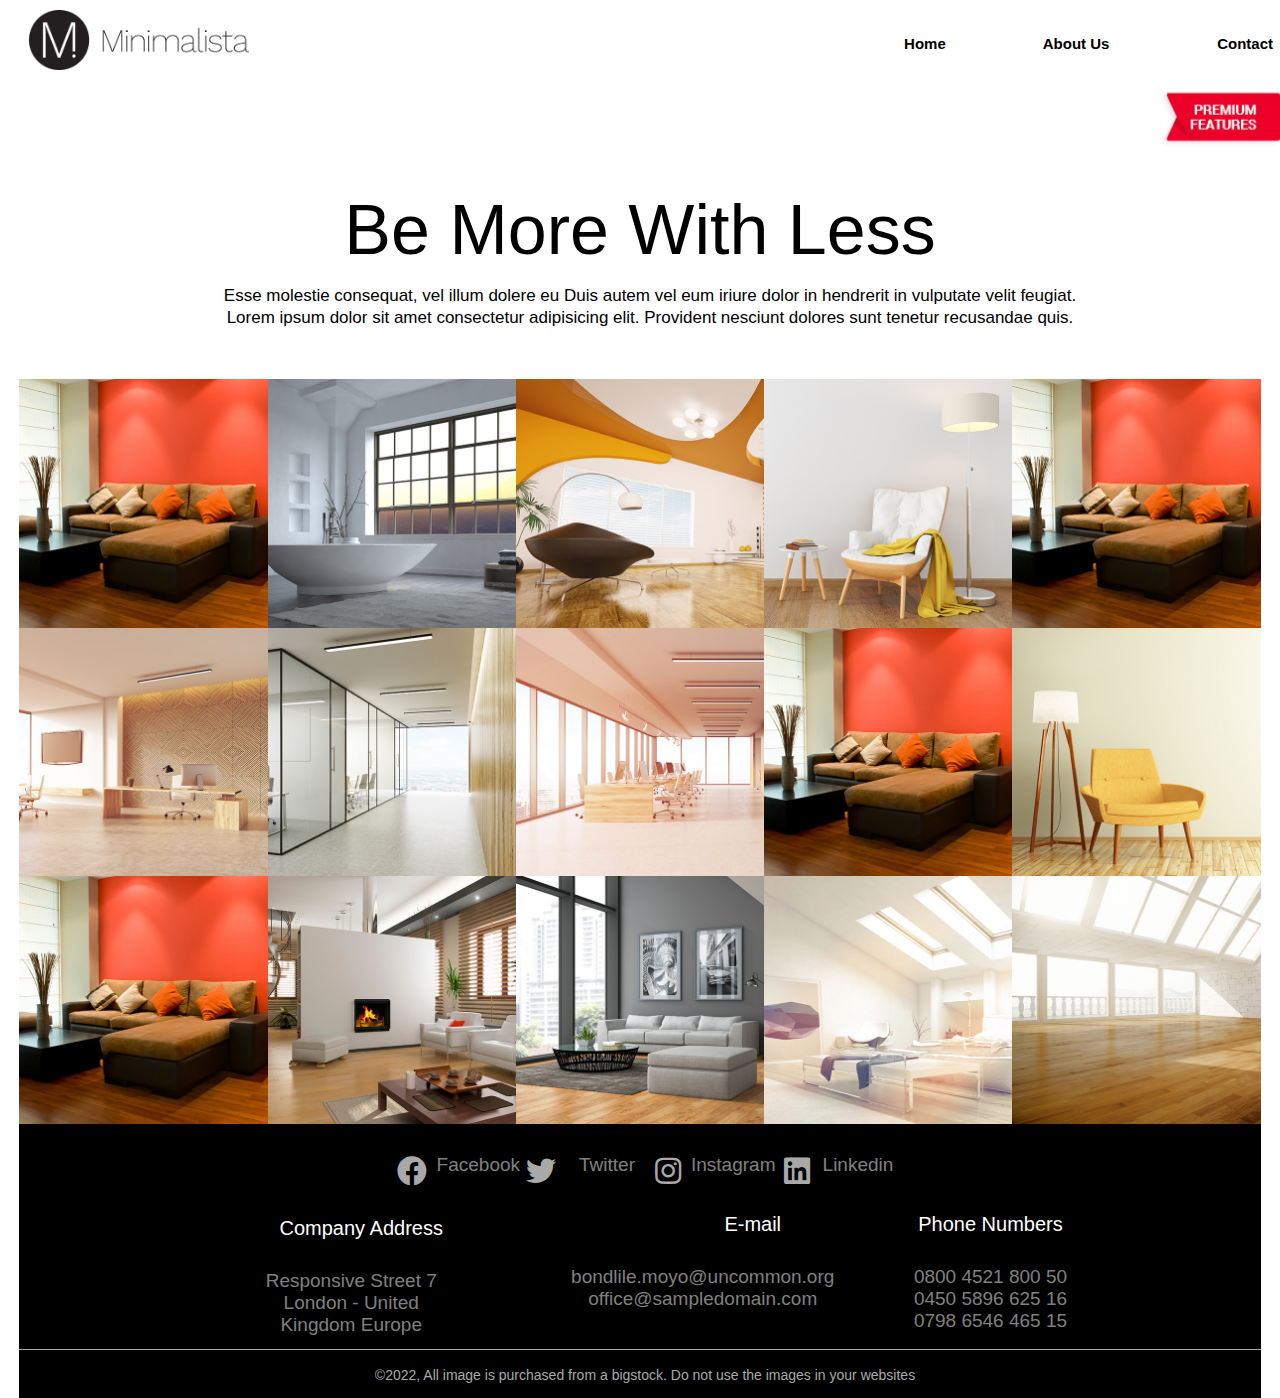
<file: index.html>
<!DOCTYPE html>
<html lang="en">
<head>
    <meta charset="UTF-8">
    <meta http-equiv="X-UA-Compatible" content="IE=edge">
    <meta name="viewport" content="width=device-width, initial-scale=1.0">
    <title>Home Page</title>
    <link rel="stylesheet" href="css/fonts.css">
    <link rel="stylesheet" href="fontawesome-free-5.15.4-web/css/all.min.css">
    <link rel="stylesheet" href="css/style.css">
</head>
<body>
    <!-- header -->
     <header>   
        <a href="index.html"> <img  src="./img/logo-dark.png" alt=""></a>
        <input class="menu-btn" type="checkbox" id="menu-btn"/>
        <label class="menu-icon" for="menu-btn"><span class="nav-icon"></span> </label>

        <ul class="menu">
            <li> <a href="index.html">Home</a> </li>
            <li>  <a href="about.html">About Us</a> </li>   
            <li> <a href="contact.html"> Contact</a> </li>


        </ul>

        
     </header>
    <!-- end of header -->

    <!-- hero -->
    <section class="hero">
        <img  class="premium" src="./img/premium-features.png" alt="">
         <div class="hero-inner">
            <h1>Be More With Less</h1>
            <p>     Esse molestie consequat, vel illum dolere eu Duis autem vel eum iriure dolor in hendrerit in vulputate velit feugiat. <br> Lorem ipsum dolor sit amet consectetur adipisicing elit. Provident nesciunt dolores sunt tenetur recusandae quis.</p>
        </div>
    </section>
    <!-- end of hero -->

    <!-- section -->
<section class="hover">

    <section class="gallery">
        
        <img src="./img/portfolio/thumb-01.jpg" alt="">  
                <div class="onHover">           
                    <div class="text">
                        <h1>Dolor</h1>
                        <p>Dolor sit amet consectetu Temporibus voluptas rerum dolorem ut numquam odio saepe voluptate? Praesentium, natus a?</p>
                    </div>     
                </div>
            </section> 
            
            <section class="gallery">

            <img src="./img/portfolio/thumb-02.jpg" alt="">   
                 <div class="onHover">                   
                    <div class="text">
                        <h1>SIT</h1>
                        <p>Sit ipsum dolor si Temporibus voluptas rerum dolorem ut numquam odio saepe voluptate? Praesentium, natus a?</p>
                    </div>                     
                </div>
            </section> 

            <section class="gallery">

                <img src="./img/portfolio/thumb-03.jpg" alt="">
                <div class="onHover">            
                    <div class="text">
                        <h1>ELIT</h1>
                        <p>Elit ipsum dolor sit amet consectetur, adipisicing elit. Temporibus voluptas rerum dolorem ut numquam odio saepe voluptate? Praesentium, natus a?</p>
                    </div>                     
                </div>
            </section>


            <section class="gallery">
                <img src="./img/portfolio/thumb-04.jpg" alt="">
                <div class="onHover">               
                    <div class="text">
                        <h1>NUMQUAM</h1>
                        <p>Numquam odio saepe voluptate? Dolor ipsum doipisicing elit. Temporibus voluptas rerum dolorem ut  Praesentium, natus a?</p>
                    </div>                     
                </div>
            </section>

            <section class="gallery">
        
                <img src="./img/portfolio/thumb-01.jpg" alt="">  
                        <div class="onHover">           
                            <div class="text">
                                <h1>Dolor</h1>
                                <p>Dolor sit amet consectetu Temporibus voluptas rerum dolorem ut numquam odio saepe voluptate? Praesentium, natus a?</p>
                            </div>     
                        </div>
                    </section> 


         <section class="gallery">
            <img src="./img/portfolio/thumb-05.jpg" alt="">
            <div class="onHover">               
                <div class="text">
                    <h1>LOREM</h1>
                    <p>Lorem  Lorem ipsum dolor sit ametptate? Praesentium, natus a?</p>
                </div>                     
            </div>
         </section>

         <section class="gallery">
            <img src="./img/portfolio/thumb-06.jpg" alt="">
            <div class="onHover">               
                <div class="text">
                    <h1>AMET</h1>
                    <p>Amet ipsum isicing elit. Lorem ipsum dolor sit amet consectemquam odio saepe voluptate? Praesentium, natus a?</p>
                </div>                     
            </div>
         </section>

         <section class="gallery">
            <img src="./img/portfolio/thumb-07.jpg" alt="">
            <div class="onHover">               
                <div class="text">
                    <h1>ADIPISICING</h1>
                    <p>adipisicing elit. Lorem m ut numquam odio saepe voluptate? Praesentium, natus a?</p>
                </div>                     
            </div>
         </section>

         <section class="gallery">
        
            <img src="./img/portfolio/thumb-01.jpg" alt="">  
                    <div class="onHover">           
                        <div class="text">
                            <h1>Dolor</h1>
                            <p>Dolor sit amet consectetu Temporibus voluptas rerum dolorem ut numquam odio saepe voluptate? Praesentium, natus a?</p>
                        </div>     
                    </div>
                </section> 

         <section class="gallery">
            <img src="./img/portfolio/thumb-08.jpg" alt="">
            <div class="onHover">               
                <div class="text">
                    <h1>RERUM</h1>
                    <p>rerum dolorem ut numquam odio saepe voluptate? Praesentium, natus a?</p>
                </div>                     
            </div>
         </section>

         <section class="gallery">
        
            <img src="./img/portfolio/thumb-01.jpg" alt="">  
                    <div class="onHover">           
                        <div class="text">
                            <h1>Dolor</h1>
                            <p>Dolor sit amet consectetu Temporibus voluptas rerum dolorem ut numquam odio saepe voluptate? Praesentium, natus a?</p>
                        </div>     
                    </div>
                </section> 

         <section class="gallery">
            <img src="./img/portfolio/thumb-09.jpg" alt="">
            <div class="onHover">               
                <div class="text">
                    <h1>TUR</h1>
                    <p> tur, adipisicing elit. Temporibus voluptas rerum dolorem ut numquam odio saepe voluptate? Praesentium, natus a?</p>
                </div>                     
            </div>
         </section>

         <section class="gallery">
            <img src="./img/portfolio/thumb-10.jpg" alt="">
            <div class="onHover">               
                <div class="text">
                    <h1>ODIO</h1>
                    <p>Asape sit amet consecteturTemporibus voluptas rerum dolorem ut numquam odio saepe voluptate? Praesentium, natus a?</p>
                </div>                     
            </div>
         </section>

         <section class="gallery">
            <img src="./img/portfolio/thumb-11.jpg" alt="">
            <div class="onHover">               
                <div class="text">
                    <h1>PRAESEN</h1>
                    <p>etur, adipisicing elit. Lorem ipsum dolor Praesentium, natus a?</p>
                </div>                     
            </div>
         </section>

         <section class="gallery">
            <img src="./img/portfolio/thumb-12.jpg" alt="">
            <div class="onHover">               
                <div class="text">
                    <h1>Consec</h1>
                    <p>Consectetur, adipisicing elit. Lorem ipsum dolor sit amet consectetur, adipisicing elit.  Praesentium, natus a?</p>
                </div>                     
            </div>
         </section>

        </section>        
        
    
    <!-- end of section -->

    <!-- footer -->
    <footer>
        <div class="footer-top">
            <ul>
                <li><a href="https://www.google.com/search?q=facebook&rlz=1C1CHBF_enZW975ZW975&oq=FACE&aqs=chrome.0.69i59j46i131i199i433i465i512j69i57j0i131i433i512j0i433i512j69i60l3.2083j0j7&sourceid=chrome&ie=UTF-8"><i class="fab fa-facebook"></i></a><p>Facebook</p></li>
                <li><a href="https://www.google.com/search?q=twitter&rlz=1C1CHBF_enZW975ZW975&oq=TWITTER&aqs=chrome.0.0i131i355i433i512j46i131i199i433i465i512j0i131i433i512l2j0i512j0i3j0i512j0i433i512j0i512.3148j0j7&sourceid=chrome&ie=UTF-8"><i class="fab fa-twitter"></i></a><p class="tw">Twitter</p></li>
                <li><a href="https://www.google.com/search?q=instagram&rlz=1C1CHBF_enZW975ZW975&oq=insta&aqs=chrome.1.69i57j0i271l3j69i60l3.3379j0j7&sourceid=chrome&ie=UTF-8"><i class="fab fa-instagram"></i></a><p>Instagram</p></li>
                <li><a href="https://www.linkedin.com/search/results/all/?keywords=uncommon.org&origin=RICH_QUERY_SUGGESTION&position=0&searchId=72ef206a-db89-441e-9831-2c32c2d66144"><i class="fab fa-linkedin"></i></a><p>Linkedin</p></li>
               
            </ul>
            <div class="flex">
            <div class="footer-item0">
                    <h3> Company Address</h3>
                         <p>Responsive Street 7 <br>
                             London - United <br>
                             Kingdom Europe </p>
                            
            </div>
           
            <div class="footer-item2"> 
                <h4>E-mail</h4>
                <p><a href="mailto:bondlile.moyo@uncommon.org"> bondlile.moyo@uncommon.org </a> <br>
                    <a href="mailto:office@sampledomain.com ">office@sampledomain.com </a></p></div>
                    <div class="footer-item1">
                        <h5>Phone Numbers</h5>
                               <p>0800 4521 800 50</br>
                               0450 5896 625 16</br>
                               0798 6546 465 15</p>
                   </div>
        </div>
        </div>
    
        <hr>
        <div class="footer-bottom">
                <p>&copy;2022,

                 All image is purchased from a bigstock. <br>   Do not use the images in your websites</p>           
        </div>
    </footer>
    <!-- end of footer -->
    
</body>
</html>
</file>
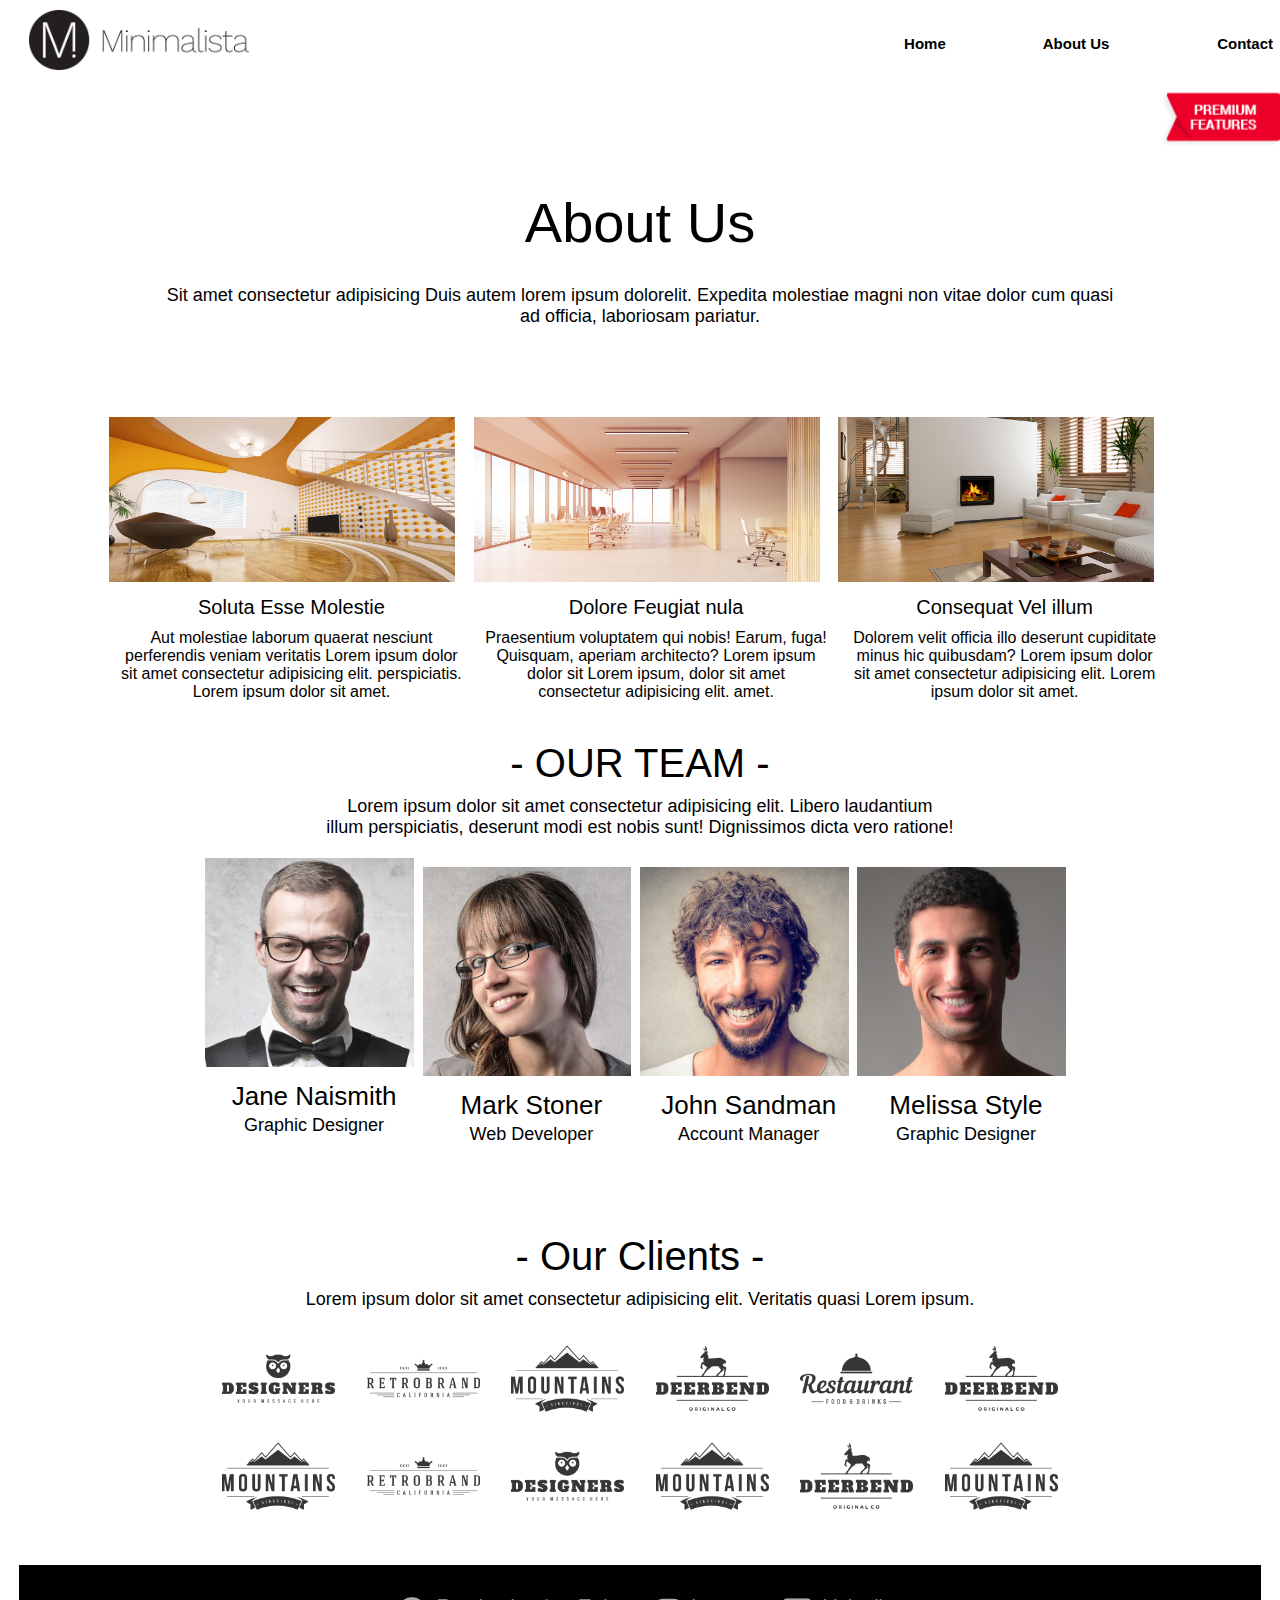
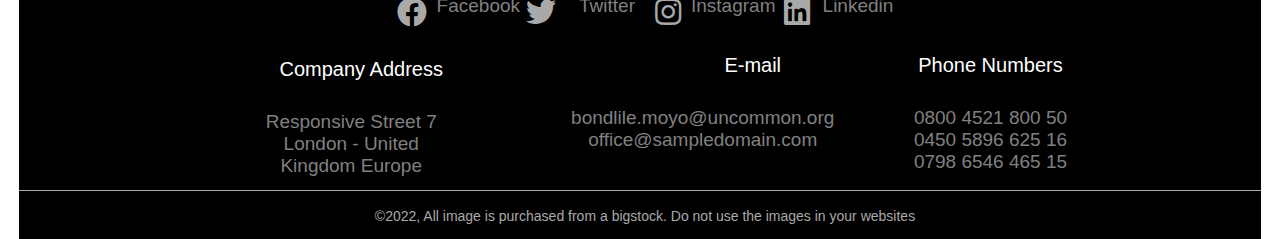
<file: about.html>
<!DOCTYPE html>
<html lang="en">
<head>
    <meta charset="UTF-8">
    <meta http-equiv="X-UA-Compatible" content="IE=edge">
    <meta name="viewport" content="width=device-width, initial-scale=1.0">
    <title>About Us</title>
    <link rel="stylesheet" href="css/fonts.css">
    <link rel="stylesheet" href="fontawesome-free-5.15.4-web/css/all.min.css">
    <link rel="stylesheet" href="css/style.css">
</head>
<body>
  <!-- header -->
  <header>   
    <a href="index.html"> <img  src="./img/logo-dark.png" alt=""></a>
    <input class="menu-btn" type="checkbox" id="menu-btn"/>
    <label class="menu-icon" for="menu-btn"><span class="nav-icon"></span> </label>

    <ul class="menu">
        <li> <a href="index.html">Home</a> </li>
        <li>  <a href="about.html">About Us</a> </li>   
        <li> <a href="contact.html"> Contact</a> </li>


    </ul>

    
 </header>
   <!-- end of header -->

  <!-- hero -->
  <section class="banner">
    <img class="premium" src="./img/premium-features.png" alt="">
      <div class="banner-inner">
        <h1>About Us</h1>
        <p> Sit amet consectetur adipisicing  Duis autem lorem ipsum dolorelit. Expedita molestiae magni non vitae dolor cum quasi ad officia, laboriosam pariatur.</p>
      </div>

  </section>
  <!-- end of hero

  <-- gallery section -->
   <section class="gallarie">
     <div class="gallarie-inner">
      <div class="one">
        <img src="./img/img-03.jpg" alt="">
           <h5>Soluta Esse Molestie</h5>
           <p>Aut molestiae laborum quaerat nesciunt perferendis veniam veritatis Lorem ipsum dolor sit amet consectetur adipisicing elit.  perspiciatis. Lorem ipsum dolor sit amet.</p>
     </div>

      <div class="two">
        <img src="./img/img-04.jpg" alt="">
          <h5>Dolore Feugiat nula</h5>
          <p>Praesentium voluptatem qui nobis! Earum, fuga! Quisquam, aperiam architecto? Lorem ipsum dolor sit Lorem ipsum, dolor sit amet consectetur adipisicing elit.  amet.</p>
      </div>
 
      <div class="three">
         <img src="./img/img-05.jpg" alt="">
          <h5>Consequat Vel illum</h5>
          <p> Dolorem velit officia illo deserunt cupiditate minus hic quibusdam? Lorem ipsum dolor sit amet consectetur adipisicing elit. Lorem ipsum dolor sit amet.</p>
      </div> 

     </div>

  </section> 
  <!-- end of gallery section -->

    <!-- our team section -->
    <section class="our-team">
      <h2>- OUR TEAM -</h2>
      <p>Lorem ipsum dolor sit amet consectetur adipisicing elit. Libero laudantium <br> illum perspiciatis, deserunt modi est nobis sunt! Dignissimos dicta vero ratione!</p>
      <div class="our-team-inner">
            <div class="teamflex">
              <img src="./img/team-01.jpg" alt="">
              <h6>Jane Naismith</h6>
              <p>Graphic Designer</p>
              <i class="fa google-plus-g"></i>

            </div>
            <div class="teamflex">
              <img src="./img/team-02.jpg" alt="">
              <h6>Mark Stoner</h6>
              <p>Web Developer</p>
            </div>
            <div class="teamflex">
              <img src="./img/team-03.jpg" alt="">
              <h6>John Sandman</h6>
              <p>Account Manager</p>
            </div>
            <div class="teamflex">
              <img src="./img/team-04.jpg" alt="">
              <h6>Melissa Style</h6>
              <p>Graphic Designer</p>
            </div>
      </div>
      
    </section>    
    <!-- end of our team section -->

    <!-- our clients  -->
  <section class="our-clients">
    <div class="intro">
      <h1>- Our Clients -</h1>
      <p>Lorem ipsum dolor sit amet consectetur adipisicing elit. Veritatis quasi Lorem ipsum. </p>
    </div>
    <div class="brand">
        <img src="./img/logo-1.png" alt="">
        <img src="./img/logo-2.png" alt="">
        <img src="./img/logo-3.png" alt="">
        <img src="./img/logo-4.png" alt="">
        <img src="./img/logo-5.png" alt="">
        <img src="./img/logo-4.png" alt="">
        <img src="./img/logo-3.png" alt="">
        <img src="./img/logo-2.png" alt="">
        <img src="./img/logo-1.png" alt="">
        <img src="./img/logo-3.png" alt="">
        <img src="./img/logo-4.png" alt="">
        <img src="./img/logo-3.png" alt="">
    </div>
  </section> 
  <!-- end of our clients -->

  <!-- footer -->
  <footer>
    <div class="footer-top">
      <ul>
        <li><a href="https://www.google.com/search?q=facebook&rlz=1C1CHBF_enZW975ZW975&oq=FACE&aqs=chrome.0.69i59j46i131i199i433i465i512j69i57j0i131i433i512j0i433i512j69i60l3.2083j0j7&sourceid=chrome&ie=UTF-8"><i class="fab fa-facebook"></i></a><p>Facebook</p></li>
        <li><a href="https://www.google.com/search?q=twitter&rlz=1C1CHBF_enZW975ZW975&oq=TWITTER&aqs=chrome.0.0i131i355i433i512j46i131i199i433i465i512j0i131i433i512l2j0i512j0i3j0i512j0i433i512j0i512.3148j0j7&sourceid=chrome&ie=UTF-8"><i class="fab fa-twitter"></i></a><p>Twitter</p></li>
        <li><a href="https://www.google.com/search?q=instagram&rlz=1C1CHBF_enZW975ZW975&oq=insta&aqs=chrome.1.69i57j0i271l3j69i60l3.3379j0j7&sourceid=chrome&ie=UTF-8"><i class="fab fa-instagram"></i></a><p>Instagram</p></li>
        <li><a href="https://www.linkedin.com/search/results/all/?keywords=uncommon.org&origin=RICH_QUERY_SUGGESTION&position=0&searchId=72ef206a-db89-441e-9831-2c32c2d66144"><i class="fab fa-linkedin"></i></a><p>Linkedin</p></li>
       
    </ul>
        <div class="flex">

        <div class="footer-item0">
                <h3> Company Address</h3>
                     <p>Responsive Street 7 <br>
                         London - United <br>
                         Kingdom Europe </p>
                        
        </div>
      
        <div class="footer-item2"> 
          <h4>E-mail</h4>
          <p><a href="mailto:bondlile.moyo@uncommon.org"> bondlile.moyo@uncommon.org </a> <br>
              <a href="mailto:office@sampledomain.com ">office@sampledomain.com </a></p></div>

              <div class="footer-item1">
                <h5>Phone Numbers</h5>
                       <p>0800 4521 800 50</br>
                       0450 5896 625 16</br>
                       0798 6546 465 15</p>
           </div>
                    </div>
    </div>
    <hr>
    <div class="footer-bottom">
            <p>&copy;2022,
             All image is purchased from a bigstock. <br> Do not use the images in your websites</p>           
    </div>
</footer>
<!-- end of footer -->
  </body>
</html>
</file>
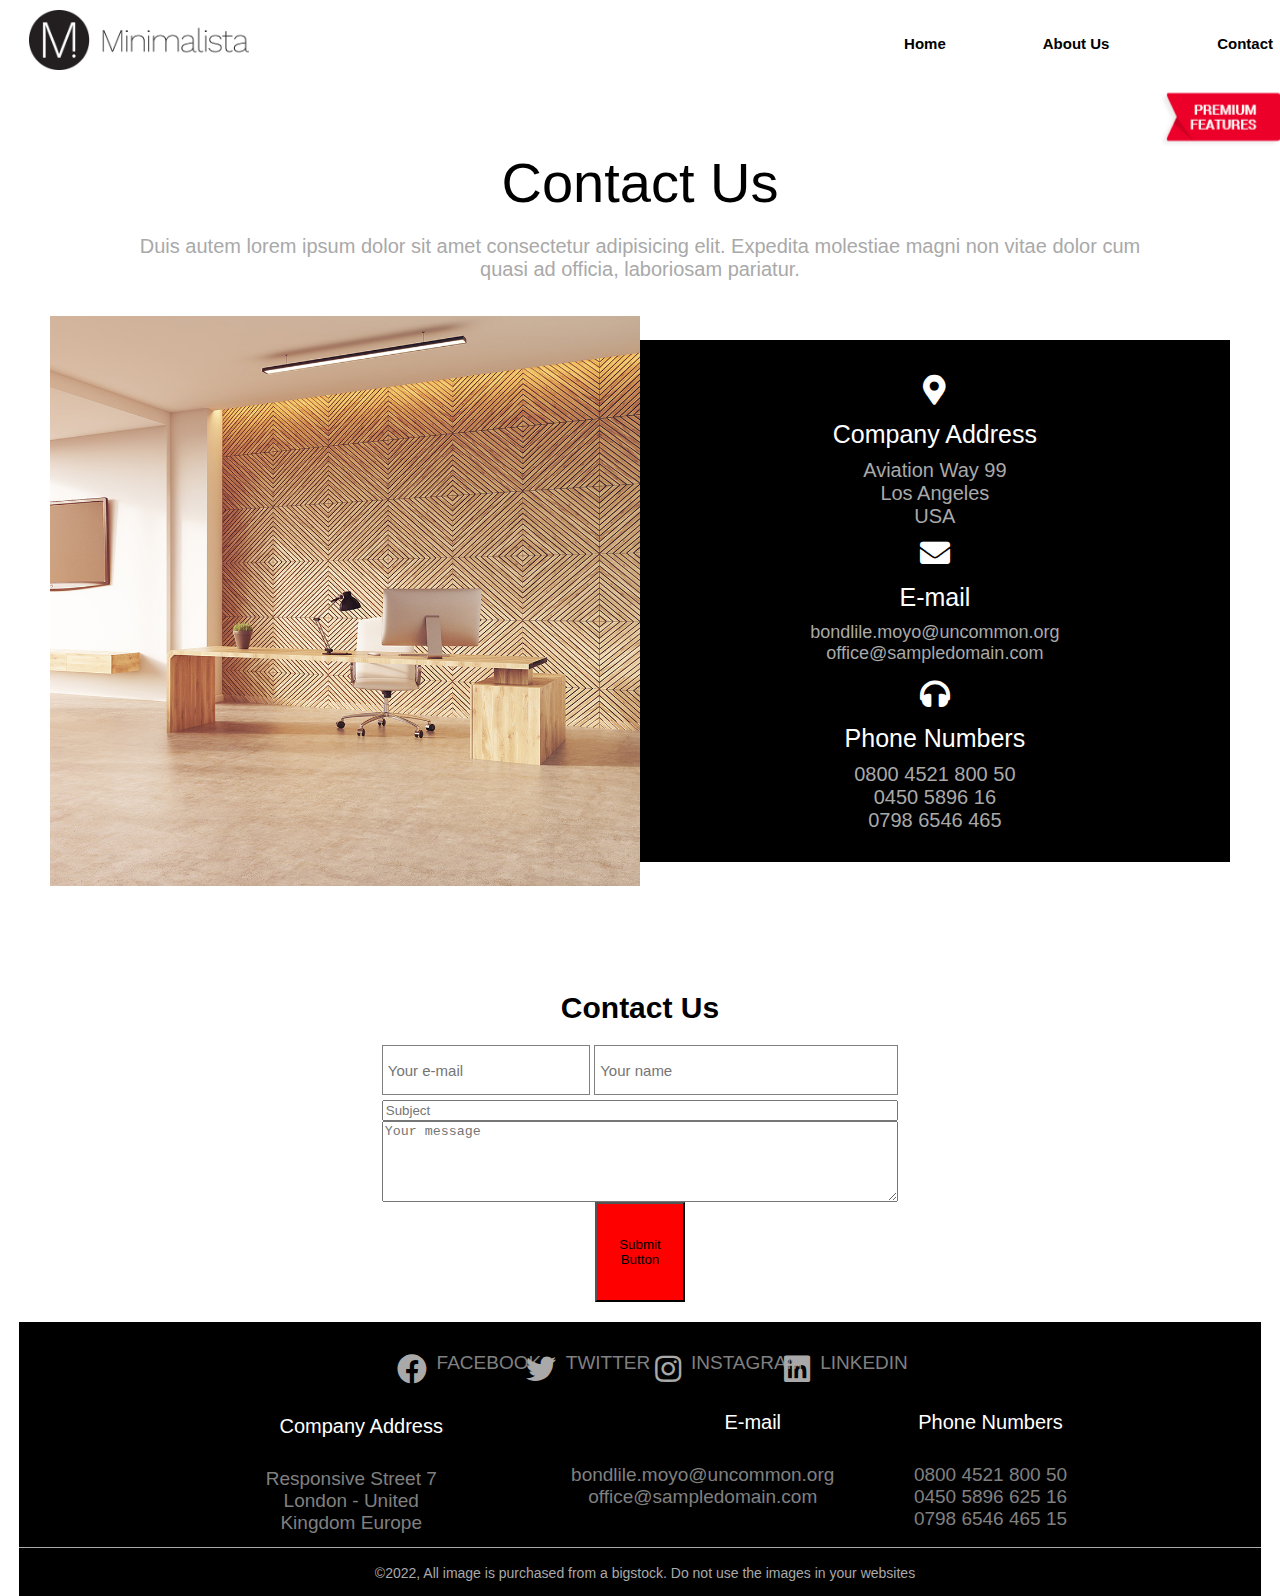
<file: contact.html>
<!DOCTYPE html>
<html lang="en">
<head>
    <meta charset="UTF-8">
    <meta http-equiv="X-UA-Compatible" content="IE=edge">
    <meta name="viewport" content="width=device-width, initial-scale=1.0">
    <title>Contact Page</title>
    <link rel="stylesheet" href="css/fonts.css">
    <link rel="stylesheet" href="./css/all.min.css">
    <link rel="stylesheet" href="css/style.css">
</head>
<body>
     <!-- header -->
     <header>   
        <a href="index.html"> <img  src="./img/logo-dark.png" alt=""></a>
        <input class="menu-btn" type="checkbox" id="menu-btn"/>
        <label class="menu-icon" for="menu-btn"><span class="nav-icon"></span> </label>

        <ul class="menu">
            <li> <a href="index.html">Home</a> </li>
            <li>  <a href="about.html">About Us</a> </li>   
            <li> <a href="contact.html"> Contact</a> </li>


        </ul>

        
     </header>
    <!-- end of header -->

      <!-- hero -->
    <section class="baner">
        <img class="premium" src="./img/premium-features.png" alt="">
        <div class="baner-inner">
            <h1>Contact Us</h1>
            <p>Duis autem lorem ipsum dolor sit amet consectetur adipisicing elit. Expedita molestiae magni non vitae dolor cum quasi ad officia, laboriosam pariatur.</p>
        </div>
            <div class="info">
                <div class="img">
                    <img src="./img/img-contact.jpg" alt="">
                </div>
                
               <div class="contact-details">
              
                    <div class="address">
                       <ul> <li>  <i class="fas fa-map-marker-alt"></i> </li> </ul>
                        <h3>Company Address</h3>  
                        <p>Aviation Way 99 <br> Los Angeles <br> USA</p>
                    </div>

                    <div class="email">
                      <ul><li><i class="fas fa-envelope"></i></li></ul>
                        
                        <h3>E-mail</h3>
                        <p><a href="mailto:bondlile.moyo@uncommon.org">bondlile.moyo@uncommon.org</a><br><a href="mailto:">office@sampledomain.com</a></p>
                    </div>

                    <div class="phone">
                       <ul> <li><i class="fas fa-headphones"></i></li></ul>
                    <h3>Phone Numbers</h3>
                        <p>0800 4521 800 50 <br>0450 5896 16 <br>0798 6546 465</p>
                    </div> 
                
                </div>
           </div>
        
    </section>
    <!-- end of hero -->

    <!-- section -->
    <section class="details">
        <h4>Contact Us</h4>
        

         
            <form>
                <div class="flex1">
                <input class="e-mail" placeholder="Your e-mail">
                <input class="name" placeholder="Your name">       
             
            </div>
           
              
                <input class="subject" placeholder="Subject">
                <textarea    class="text-area" cols="41" rows="5"   placeholder= "Your message"></textarea>
                
             
                <button class="btn">Submit Button</button>    
             
            
        </form>
       
    </section>
    <!-- end of section -->

     <!-- footer -->
     <footer>
        <div class="footer-top">
            <ul>
                <li><a href="https://www.google.com/search?q=facebook&rlz=1C1CHBF_enZW975ZW975&oq=FACE&aqs=chrome.0.69i59j46i131i199i433i465i512j69i57j0i131i433i512j0i433i512j69i60l3.2083j0j7&sourceid=chrome&ie=UTF-8"><i class="fab fa-facebook"></i></a><p>FACEBOOK</p></li>
                <li><a href="https://www.google.com/search?q=twitter&rlz=1C1CHBF_enZW975ZW975&oq=TWITTER&aqs=chrome.0.0i131i355i433i512j46i131i199i433i465i512j0i131i433i512l2j0i512j0i3j0i512j0i433i512j0i512.3148j0j7&sourceid=chrome&ie=UTF-8"><i class="fab fa-twitter"></i></a><p>TWITTER</p></li>
                <li><a href="https://www.google.com/search?q=instagram&rlz=1C1CHBF_enZW975ZW975&oq=insta&aqs=chrome.1.69i57j0i271l3j69i60l3.3379j0j7&sourceid=chrome&ie=UTF-8"><i class="fab fa-instagram"></i></a><p>INSTAGRAM</p></li>
                <li><a href="https://www.google.com/search?q=sign+in+to+linked+in&rlz=1C1CHBF_enZW975ZW975&oq=sign+in+to+linked+in+&aqs=chrome..69i57j0i10l5j0i10i22i30j0i22i30j0i10i22i30.8415j0j7&sourceid=chrome&ie=UTF-8"><i class="fab fa-linkedin"></i></a><p>LINKEDIN</p></li>
               
            </ul>
            <div class="flex">

            <div class="footer-item0">
                    <h3> Company Address</h3>
                         <p>Responsive Street 7 <br>
                             London - United <br>
                             Kingdom Europe </p>
                            
            </div>
            
            <div class="footer-item2"> 
                    <h4>E-mail</h4>
                    <p class="pemail"><a href="mailto:bondlile.moyo@uncommon.org"> bondlile.moyo@uncommon.org </a> <br>
                        <a href="mailto:office@sampledomain.com ">office@sampledomain.com </a></p></div>

                        <div class="footer-item1">
                            <h5>Phone Numbers</h5>
                                   <p>0800 4521 800 50</br>
                                   0450 5896 625 16</br>
                                   0798 6546 465 15</p>
                       </div>
                        </div>

        </div>
        <hr>
        <div class="footer-bottom">
                <p>&copy;2022,  
                 All image is purchased from a bigstock. <br>    Do not use the images in your websites</p>           
        </div>
    </footer>
        <!-- end of footer -->
        
</body>
</html>
</file>
<file: css/fonts.css>
@font-face{
    font-family: "tomato";
    src: url(../tomatoes-font/Tomatoes-O8L8.ttf);
    font-style: normal;
}
</file>
<file: css/style.css>
/* http://meyerweb.com/eric/tools/css/reset/ 
   v2.0 | 20110126
   License: none (public domain)
*/
html, body, div, span, applet, object, iframe,
h1, h2, h3, h4, h5, h6, p, blockquote, pre,
a, abbr, acronym, address, big, cite, code,
del, dfn, em, img, ins, kbd, q, s, samp,
small, strike, strong, sub, sup, tt, var,
b, u, i, center,
dl, dt, dd, ol, ul, li,
fieldset, form, label, legend,
table, caption, tbody, tfoot, thead, tr, th, td,
article, aside, canvas, details, embed,
figure, figcaption, footer, header, hgroup,
menu, nav, output, ruby, section, summary,
time, mark, audio, video {
  margin: 0;
  padding: 0;
  border: 0;
  font-size: 100%;
  font: inherit;
  vertical-align: baseline;
}

/* HTML5 display-role reset for older browsers */
article, aside, details, figcaption, figure,
footer, header, hgroup, menu, nav, section {
  display: block;
}

body {
  line-height: 1,3;
  font-family: -apple-system, BlinkMacSystemFont, 'Segoe UI', Roboto, Oxygen, Ubuntu, Cantarell, 'Open Sans', 'Helvetica Neue', sans-serif;
}

ol, ul {
  list-style: none;
}

blockquote, q {
  quotes: none;
}

blockquote:before, blockquote:after,
q:before, q:after {
  content: '';
  content: none;
}

table {
  border-collapse: collapse;
  border-spacing: 0;
}

header {
  position: fixed;
  width: 100%;
  z-index: 450;
  display: -webkit-box;
  display: -ms-flexbox;
  display: flex;
  background-color: #ffffff;
  -webkit-box-pack: justify;
      -ms-flex-pack: justify;
          justify-content: space-between;
}

header img {
  width: 141px;
  height: auto;
  padding-left: 10px;
  padding-top: 10px;
  -o-object-fit: contain;
     object-fit: contain;
}

header ul {
  width: 100%;
  top: 60px;
  background-color: rgba(255, 166, 0, 0.986);
  list-style: none;
  overflow: hidden;
  position: absolute;
}

header ul a {
  font-weight: 700;
  display: block;
  text-decoration: none;
  color: #000000;
  padding: 20px;
}

header ul a:hover {
  color: #ff0000;
}

header .menu {
  right: 0px;
  clear: both;
  -webkit-transition: max-height 0.2s ease-out;
  transition: max-height 0.2s ease-out;
  max-height: 0;
}

header .menu-icon {
  cursor: pointer;
  float: right;
  padding: 28px 20px;
  position: relative;
}

header .menu-icon .nav-icon {
  background-color: gray;
  color: #ff0000;
  display: block;
  height: 2px;
  width: 18px;
  position: relative;
  -webkit-transition: background 0.2s ease-out;
  transition: background 0.2s ease-out;
}

header .menu-icon .nav-icon::before {
  background-color: darkgray;
  -webkit-transition: all 0.2s ease-out;
  transition: all 0.2s ease-out;
  content: "";
  display: block;
  height: 100%;
  width: 100%;
  position: absolute;
  top: 5px;
}

header .menu-icon .nav-icon::after {
  background-color: darkgray;
  -webkit-transition: all 0.2s ease-out;
  transition: all 0.2s ease-out;
  content: "";
  display: block;
  height: 100%;
  width: 100%;
  position: absolute;
  top: -5px;
}

header .menu-btn {
  display: none;
}

header .menu-btn:checked ~ .menu {
  max-height: 240px;
}

header .menu-btn:checked ~ .menu-icon .nav-icon {
  background: transparent;
}

header .menu-btn:checked ~ .menu-icon .nav-icon::before {
  -webkit-transform: rotate(-45deg);
          transform: rotate(-45deg);
  top: 0;
}

header .menu-btn:checked ~ .menu-icon .nav-icon::after {
  -webkit-transform: rotate(45deg);
          transform: rotate(45deg);
  top: 0;
}

.hero {
  padding-top: 51px;
}

.hero .premium img {
  position: fixed;
  position: absolute;
  top: 56px;
  right: 0px;
  z-index: 30;
}

.hero .hero-inner {
  margin-top: 90px;
  margin-bottom: 30px;
  -webkit-box-pack: center;
      -ms-flex-pack: center;
          justify-content: center;
  -webkit-box-align: center;
      -ms-flex-align: center;
          align-items: center;
  text-align: center;
}

.hero .hero-inner h1 {
  font-size: 30px;
  padding-bottom: 10px;
}

.hero .hero-inner p {
  font-size: 17px;
  padding: 5px 10px 20px 10px;
  line-height: 1.3;
}

.gallery {
  position: relative;
  width: 50%;
  cursor: pointer;
}

.gallery img {
  display: block;
  width: 100%;
  height: auto;
}

.gallery .onHover {
  position: absolute;
  bottom: 0px;
  left: 0px;
  right: 0px;
  background-color: #fca709a8;
  overflow: hidden;
  width: 100%;
  -webkit-transform: scale(0);
          transform: scale(0);
  -webkit-transition: 0.3s ease;
  transition: 0.3s ease;
  height: 100%;
}

.gallery .onHover .text p {
  color: #ffffff;
  font-size: 15px;
  text-align: center;
  width: 100%;
  -webkit-transform: translate(0%, 0%);
          transform: translate(0%, 0%);
  position: relative;
  top: 0%;
  left: 0%;
  height: 100%;
  margin: 5px;
  text-align: center;
  -webkit-box-pack: center;
      -ms-flex-pack: center;
          justify-content: center;
  -webkit-box-align: center;
      -ms-flex-align: center;
          align-items: center;
  padding-bottom: 10px;
  padding-top: 5px;
}

.gallery .onHover h1 {
  color: #ffffff;
  font-size: 23px;
  text-align: center;
  padding: 10px;
  -webkit-transform: translate(0%, 10%);
          transform: translate(0%, 10%);
}

.gallery:hover .onHover {
  -webkit-transform: scale(1);
          transform: scale(1);
}

.hover {
  display: -webkit-box;
  display: -ms-flexbox;
  display: flex;
  -ms-flex-wrap: wrap;
      flex-wrap: wrap;
}

.banner {
  width: 100%;
  padding-top: 150px;
  display: -webkit-box;
  display: -ms-flexbox;
  display: flex;
  -webkit-box-orient: vertical;
  -webkit-box-direction: normal;
      -ms-flex-direction: column;
          flex-direction: column;
  margin: 0 auto;
  -webkit-box-pack: center;
      -ms-flex-pack: center;
          justify-content: center;
  text-align: center;
  padding-bottom: 40px;
}

.banner .banner-inner {
  padding: 10px;
}

.banner .banner-inner h1 {
  font-size: 56px;
  padding-bottom: 10px;
}

.banner .banner-inner p {
  font-size: 18px;
}

.gallarie {
  overflow: hidden;
  width: 100%;
  display: -webkit-box;
  display: -ms-flexbox;
  display: flex;
  -webkit-box-orient: vertical;
  -webkit-box-direction: normal;
      -ms-flex-direction: column;
          flex-direction: column;
  background-color: #ffffff;
}

.gallarie .gallarie-inner {
  max-width: 600px;
  overflow: hidden;
  width: 95%;
  display: -webkit-box;
  display: -ms-flexbox;
  display: flex;
  -webkit-box-orient: vertical;
  -webkit-box-direction: normal;
      -ms-flex-direction: column;
          flex-direction: column;
  margin: 0 auto;
  text-align: left;
}

.gallarie .gallarie-inner img {
  overflow: hidden;
  width: 100%;
  height: auto;
  padding-top: 20px;
  cursor: pointer;
  padding-bottom: 5px;
  -webkit-transition: all 0.7s ease-in-out;
  transition: all 0.7s ease-in-out;
}

.gallarie .gallarie-inner img:hover {
  -webkit-transform: scale(1.05);
          transform: scale(1.05);
}

.gallarie .gallarie-inner .one, .gallarie .gallarie-inner .two, .gallarie .gallarie-inner .three {
  overflow: hidden;
  max-width: 400px;
  margin: 0 auto;
  -webkit-box-align: center;
      -ms-flex-align: center;
          align-items: center;
  -webkit-box-pack: center;
      -ms-flex-pack: center;
          justify-content: center;
  padding-bottom: 30px;
}

.gallarie .gallarie-inner .one h5, .gallarie .gallarie-inner .two h5, .gallarie .gallarie-inner .three h5 {
  font-size: 20px;
  display: -webkit-box;
  display: -ms-flexbox;
  display: flex;
  margin: 0 auto;
  text-align: center;
  -webkit-box-align: center;
      -ms-flex-align: center;
          align-items: center;
  -webkit-box-pack: center;
      -ms-flex-pack: center;
          justify-content: center;
  padding-top: 5px;
  padding-bottom: 10px;
}

.gallarie .gallarie-inner .one p, .gallarie .gallarie-inner .two p, .gallarie .gallarie-inner .three p {
  font-size: 16px;
  display: -webkit-box;
  display: -ms-flexbox;
  display: flex;
  margin: 0 auto;
  -webkit-box-pack: center;
      -ms-flex-pack: center;
          justify-content: center;
  -webkit-box-align: center;
      -ms-flex-align: center;
          align-items: center;
  padding: 0px 10px 10px 10px;
  text-align: center;
}

.our-team {
  display: -webkit-box;
  display: -ms-flexbox;
  display: flex;
  -webkit-box-orient: vertical;
  -webkit-box-direction: normal;
      -ms-flex-direction: column;
          flex-direction: column;
  width: 100%;
  background-color: #ffffff;
  -webkit-box-pack: center;
      -ms-flex-pack: center;
          justify-content: center;
  -webkit-box-align: center;
      -ms-flex-align: center;
          align-items: center;
  padding-bottom: 40px;
}

.our-team h2 {
  font-size: 25px;
  padding-bottom: 10px;
}

.our-team p {
  -webkit-box-align: center;
      -ms-flex-align: center;
          align-items: center;
  margin: 0 auto;
  -webkit-box-pack: center;
      -ms-flex-pack: center;
          justify-content: center;
  text-align: center;
  padding: 0 10px 20px 10px;
}

.our-team .our-team-inner {
  width: 95%;
  margin: 0 auto;
  -webkit-box-align: center;
      -ms-flex-align: center;
          align-items: center;
  -webkit-box-pack: center;
      -ms-flex-pack: center;
          justify-content: center;
}

.our-team h6 {
  margin: 0 auto;
  text-align: center;
  font-size: 26px;
  padding-top: 10px;
  padding-bottom: 3px;
}

.our-team p {
  font-size: 18px;
}

.our-team img {
  width: 100%;
}

.our-clients {
  display: -webkit-box;
  display: -ms-flexbox;
  display: flex;
  -webkit-box-orient: vertical;
  -webkit-box-direction: normal;
      -ms-flex-direction: column;
          flex-direction: column;
  width: 100%;
  background-color: #ffffff;
  -webkit-box-pack: center;
      -ms-flex-pack: center;
          justify-content: center;
  -webkit-box-align: center;
      -ms-flex-align: center;
          align-items: center;
  padding-bottom: 40px;
}

.our-clients h1 {
  font-size: 30px;
  padding-bottom: 10px;
  padding-top: 20px;
  text-align: center;
}

.our-clients p {
  -webkit-box-align: center;
      -ms-flex-align: center;
          align-items: center;
  font-size: 18px;
  margin: 0 auto;
  -webkit-box-pack: center;
      -ms-flex-pack: center;
          justify-content: center;
  text-align: center;
  padding: 0 10px 20px 10px;
}

.our-clients .brand {
  display: -webkit-box;
  display: -ms-flexbox;
  display: flex;
  -ms-flex-wrap: wrap;
      flex-wrap: wrap;
  margin: 0 auto;
  -webkit-box-pack: space-evenly;
      -ms-flex-pack: space-evenly;
          justify-content: space-evenly;
  width: 80%;
}

.our-clients .brand img {
  width: 34%;
  -webkit-box-pack: justify;
      -ms-flex-pack: justify;
          justify-content: space-between;
}

.baner {
  z-index: 2;
}

.baner h1 {
  font-size: 56px;
  margin-bottom: 10px;
}

.baner p {
  padding: 15px;
  color: darkgray;
  font-size: 20px;
}

.baner .baner-inner {
  padding-top: 150px;
  margin-bottom: 20px;
  -webkit-box-pack: center;
      -ms-flex-pack: center;
          justify-content: center;
  -webkit-box-align: center;
      -ms-flex-align: center;
          align-items: center;
  text-align: center;
}

.baner .info {
  -webkit-box-align: center;
      -ms-flex-align: center;
          align-items: center;
  margin-bottom: 30px;
  -webkit-box-pack: center;
      -ms-flex-pack: center;
          justify-content: center;
  max-width: 550px;
  margin: 0 auto;
}

.baner .info img {
  overflow: hidden;
  -webkit-box-align: center;
      -ms-flex-align: center;
          align-items: center;
  -webkit-box-pack: center;
      -ms-flex-pack: center;
          justify-content: center;
  margin: 0 auto;
  display: -webkit-box;
  display: -ms-flexbox;
  display: flex;
  width: 97%;
  margin-bottom: 10px;
}

.baner .info .contact-details {
  width: 97%;
  background-color: #000000;
  color: #ffffff;
  -webkit-box-pack: center;
      -ms-flex-pack: center;
          justify-content: center;
  -webkit-box-align: center;
      -ms-flex-align: center;
          align-items: center;
  text-align: center;
  justify-content: center;
  margin: 0 auto;
}

.baner .info .contact-details .address {
  padding-top: 20px;
  -webkit-box-align: center;
      -ms-flex-align: center;
          align-items: center;
}

.baner .info .contact-details .address ul {
  margin-bottom: 10px;
  list-style: none;
  margin-top: 10px;
}

.baner .info .contact-details .address ul li {
  margin: 0 auto;
  width: 40px;
}

.baner .info .contact-details .address ul li i {
  font-size: 30px;
  color: #ffffff;
}

.baner .info .contact-details .address h3 {
  font-size: 25px;
}

.baner .info .contact-details .address p {
  padding-top: 10px;
  font-size: 20px;
}

.baner .info .contact-details .email {
  padding-top: 10px;
  -webkit-box-align: center;
      -ms-flex-align: center;
          align-items: center;
}

.baner .info .contact-details .email ul {
  list-style: none;
  margin-bottom: 10px;
  margin-top: 10px;
}

.baner .info .contact-details .email ul li {
  margin: 0 auto;
  width: 40px;
}

.baner .info .contact-details .email ul li i {
  font-size: 30px;
  color: #ffffff;
}

.baner .info .contact-details .email h3 {
  font-size: 25px;
}

.baner .info .contact-details .email p, .baner .info .contact-details .email a {
  font-size: 18px;
  padding-top: 10px;
  text-decoration: none;
  color: darkgray;
}

.baner .info .contact-details .phone {
  padding-top: 10px;
  -webkit-box-align: center;
      -ms-flex-align: center;
          align-items: center;
  padding-bottom: 20px;
}

.baner .info .contact-details .phone ul {
  margin-bottom: 10px;
  list-style: none;
  margin-top: 10px;
}

.baner .info .contact-details .phone ul li {
  width: 40px;
  margin: 0 auto;
}

.baner .info .contact-details .phone ul li i {
  font-size: 30px;
  color: #ffffff;
}

.baner .info .contact-details .phone h3 {
  font-size: 25px;
}

.baner .info .contact-details .phone p {
  padding-top: 10px;
  font-size: 20px;
}

.premium {
  right: 0px;
  position: fixed;
  top: 72px;
  z-index: 30;
}

.details {
  display: -webkit-box;
  display: -ms-flexbox;
  display: flex;
  -webkit-box-orient: vertical;
  -webkit-box-direction: normal;
      -ms-flex-direction: column;
          flex-direction: column;
  -webkit-box-pack: center;
      -ms-flex-pack: center;
          justify-content: center;
  -webkit-box-align: center;
      -ms-flex-align: center;
          align-items: center;
  padding-bottom: 20px;
}

.details h4 {
  font-size: 30px;
  margin-bottom: 20px;
  font-weight: 700;
}

.details form {
  display: -webkit-box;
  display: -ms-flexbox;
  display: flex;
  -webkit-box-orient: vertical;
  -webkit-box-direction: normal;
      -ms-flex-direction: column;
          flex-direction: column;
  -webkit-box-pack: space-evenly;
      -ms-flex-pack: space-evenly;
          justify-content: space-evenly;
  margin-bottom: 0px;
  width: -webkit-max-content;
  width: -moz-max-content;
  width: max-content;
}

.details form .e-mail {
  font-size: 15px;
  height: 46px;
  padding-left: 5px;
  margin-bottom: 5px;
  border: 1px solid grey;
}

.details form .name {
  padding-left: 5px;
  width: 295px;
  font-size: 15px;
  height: 46px;
  margin-bottom: 5px;
  border: 1px solid grey;
}

.details .fill {
  margin: 0 auto;
  -webkit-box-pack: center;
      -ms-flex-pack: center;
          justify-content: center;
  -webkit-box-align: center;
      -ms-flex-align: center;
          align-items: center;
  display: -webkit-box;
  display: -ms-flexbox;
  display: flex;
  -webkit-box-orient: vertical;
  -webkit-box-direction: normal;
      -ms-flex-direction: column;
          flex-direction: column;
}

.details .fill .subject {
  border: 1px solid grey;
  width: 90%;
  height: 46px;
  padding-left: 10px;
  margin-bottom: 5px;
}

.details .fill .text-area {
  text-align: unset;
  border: 1px solid grey;
  margin-bottom: 20px;
  padding-left: 10px;
  padding-top: 5px;
  -webkit-box-pack: center;
      -ms-flex-pack: center;
          justify-content: center;
  -webkit-box-align: center;
      -ms-flex-align: center;
          align-items: center;
  height: 46px;
  width: 90%;
  margin-bottom: 10px;
}

.details .fill .bt {
  width: 300px;
}

.details .fill .bt button {
  background-color: #ffa500;
  width: 100%;
  height: 45px;
  font-size: 15px;
  border: none;
  color: #ffffff;
  color: #000000;
}

.details .fill .dropdown {
  position: relative;
  display: inline-block;
  background-color: rgba(128, 128, 128, 0.473);
}

button {
  margin: 0 auto;
  -webkit-box-align: center;
      -ms-flex-align: center;
          align-items: center;
  width: 200px;
  height: 100px;
  background-color: #ff0000;
  position: relative;
}

.btn {
  width: 90px;
}

.btn:hover ~ .dropdown {
  max-height: 400px;
}

.dropdown {
  background: #000000;
  max-height: 0;
  overflow: hidden;
  z-index: 60;
  -webkit-transition: all .9s ease;
  transition: all .9s ease;
}

.dropdown a {
  padding: 10px 20px;
  display: block;
  width: 100%;
  text-decoration: none;
  color: #ffffff;
}

.dropdown a:hover {
  background: #fca709a8;
}

footer {
  width: 100%;
  overflow: hidden;
  background-color: #000000;
  color: #ffffff;
  display: -webkit-box;
  display: -ms-flexbox;
  display: flex;
  -webkit-box-orient: vertical;
  -webkit-box-direction: normal;
      -ms-flex-direction: column;
          flex-direction: column;
  margin: 0 auto;
  -webkit-box-pack: center;
      -ms-flex-pack: center;
          justify-content: center;
  -webkit-box-align: center;
      -ms-flex-align: center;
          align-items: center;
}

footer .footer-top ul {
  display: -webkit-box;
  display: -ms-flexbox;
  display: flex;
  width: 100%;
}

footer .footer-top ul li {
  color: grey;
  padding-top: 2px;
  -webkit-box-pack: justify;
      -ms-flex-pack: justify;
          justify-content: space-between;
  font-size: 13px;
  text-align: center;
}

footer .footer-top ul li i {
  margin: 0 auto;
  font-size: 30px;
  color: darkgray;
  margin-top: 20px;
  margin-bottom: 5px;
}

footer .footer-top h3, footer .footer-top h5 {
  padding-top: 10px;
  font-size: 20px;
  display: -webkit-box;
  display: -ms-flexbox;
  display: flex;
  margin: 0 auto;
  text-align: center;
  padding: 10px 70px;
  -webkit-box-align: center;
      -ms-flex-align: center;
          align-items: center;
  -webkit-box-pack: center;
      -ms-flex-pack: center;
          justify-content: center;
}

footer .footer-top p, footer .footer-top a {
  color: grey;
  text-decoration: none;
  font-size: 15px;
  line-height: normal;
  padding: 5px;
  text-align: center;
}

footer h4 {
  font-size: 20px;
  display: -webkit-box;
  display: -ms-flexbox;
  display: flex;
  margin: 0 auto;
  text-align: center;
  justify-self: center;
  padding-left: 112px;
}

footer hr {
  height: 0.5px;
  border: none;
  background-color: darkgray;
  margin-bottom: 10px;
  width: 100%;
}

footer .footer-bottom p {
  color: darkgray;
  font-size: 14px;
  padding: 7px 0 15px 10px;
  text-align: center;
}

@media (min-width: 568px) {
  .our-team-inner {
    display: -webkit-box;
    display: -ms-flexbox;
    display: flex;
    width: 100%;
    -webkit-box-flex: 50%;
        -ms-flex: 50%;
            flex: 50%;
    -ms-flex-wrap: wrap;
        flex-wrap: wrap;
  }
  .our-team-inner .teamflex {
    width: 45%;
  }
  .our-team-inner .teamflex img {
    width: 96%;
  }
  .our-clients img {
    width: 34%;
  }
  .banner p {
    padding: 20px 60px;
  }
  .flex {
    width: 100%;
    overflow: hidden;
    -webkit-box-pack: center;
        -ms-flex-pack: center;
            justify-content: center;
    text-align: center;
    -o-object-fit: contain;
       object-fit: contain;
    -webkit-box-flex: 33,3333%;
        -ms-flex: 33,3333%;
            flex: 33,3333%;
  }
  footer .footer-top p {
    font-size: 13px;
  }
  ul {
    margin: 0 auto;
    -webkit-box-align: center;
        -ms-flex-align: center;
            align-items: center;
    -webkit-box-pack: center;
        -ms-flex-pack: center;
            justify-content: center;
  }
  ul li {
    padding: 5px;
  }
  .footer-item2 h4 {
    padding-top: 5px;
    padding-left: 107px;
  }
  .footer-bottom br {
    display: none;
  }
  .footer-bottom p, .footer-bottom a {
    font-size: 13px;
    display: -webkit-box;
    display: -ms-flexbox;
    display: flex;
  }
}

@media (min-width: 768px) {
  header {
    -webkit-box-pack: justify;
        -ms-flex-pack: justify;
            justify-content: space-between;
    text-align: right;
  }
  header img {
    width: 220px;
  }
  header ul {
    -webkit-box-pack: end;
        -ms-flex-pack: end;
            justify-content: flex-end;
    width: 50%;
    padding: unset;
    position: unset;
    width: -webkit-max-content;
    width: -moz-max-content;
    width: max-content;
    background-color: transparent;
  }
  header ul li {
    width: 30%;
    padding: 5px;
  }
  header ul li a {
    font-size: 15px;
    padding: 30px 0px;
  }
  header li {
    float: left;
  }
  header li a {
    padding-right: 0px;
  }
  header .menu {
    clear: none;
    float: right;
    max-height: none;
    width: 40%;
    margin-right: 0px;
  }
  .menu-icon {
    display: none;
  }
  .premium {
    padding-top: 20px;
    width: 120px;
  }
  .hero {
    padding-top: 100px;
  }
  .hero .hero-inner h1 {
    font-size: 70px;
  }
  .gallery {
    display: -webkit-box;
    display: -ms-flexbox;
    display: flex;
    width: 33.333%;
  }
  .gallery img {
    -webkit-box-flex: 33.333%;
        -ms-flex: 33.333%;
            flex: 33.333%;
  }
  footer .footer-top h1, footer .footer-top h5 {
    padding: 15px;
    text-align: center;
  }
  footer .footer-top p, footer .footer-top a, footer .footer-top li {
    font-size: 19px;
  }
  footer ul {
    width: 50%;
    padding: 5px;
    margin: 0 10px 0px 0px;
    -webkit-box-align: center;
        -ms-flex-align: center;
            align-items: center;
    -webkit-box-pack: center;
        -ms-flex-pack: center;
            justify-content: center;
  }
  footer ul li {
    display: -webkit-box;
    display: -ms-flexbox;
    display: flex;
    margin: 0px;
    width: 16%;
    text-align: center;
    margin-top: 0px;
    -webkit-box-pack: space-evenly;
        -ms-flex-pack: space-evenly;
            justify-content: space-evenly;
  }
  footer ul li .fab fa-twitter {
    margin-right: 2px;
  }
  footer ul li .tw {
    padding-left: 2px;
  }
  footer ul li a {
    padding: 0px;
  }
  footer ul li p {
    margin: 18px 0px;
    padding: 0px;
    padding-left: 2px;
  }
  footer .flex {
    width: 100%;
    -webkit-box-pack: center;
        -ms-flex-pack: center;
            justify-content: center;
    display: -webkit-box;
    display: -ms-flexbox;
    display: flex;
    -webkit-box-align: center;
        -ms-flex-align: center;
            align-items: center;
    margin: 0 auto;
  }
  footer .flex .footer-item2 {
    margin-top: -12px;
  }
  footer .flex .footer-item2 a {
    -webkit-box-pack: center;
        -ms-flex-pack: center;
            justify-content: center;
    text-align: center;
    padding-top: 20px;
  }
  footer .footer-item2 h4 {
    padding-top: 0px;
    padding-left: 100px;
  }
  footer .footer-item2 {
    padding-top: 0px;
    padding-left: 2px;
    margin-top: 5px;
  }
  footer .footer-item2 a {
    padding-top: 15px;
  }
  footer .footer-item2 h4 {
    margin-bottom: 10px;
  }
  footer .footer-item0 {
    margin-top: -12px;
    padding-top: 10px;
    width: 30%;
  }
  footer .footer-item0 h3 {
    width: 100%;
    margin-left: 10px;
    padding-left: 0px;
  }
  footer .footer-item1 h5 {
    padding-bottom: 0px;
  }
  footer .footer-item1 p {
    padding-top: 15px;
  }
  .banner {
    padding-top: 180px;
  }
  .banner .banner p {
    padding: 20px 120px;
  }
  .our-team h2 {
    font-size: 40px;
  }
  .our-team .our-team-inner {
    display: -webkit-box;
    display: -ms-flexbox;
    display: flex;
    width: 100%;
    -webkit-box-flex: 50%;
        -ms-flex: 50%;
            flex: 50%;
    -ms-flex-wrap: wrap;
        flex-wrap: wrap;
  }
  .our-team .our-team-inner .teamflex {
    width: 45%;
  }
  .our-clients {
    width: 100%;
  }
  .our-clients h1 {
    font-size: 40px;
  }
  .our-clients .brand {
    width: 90%;
    -webkit-box-pack: space-evenly;
        -ms-flex-pack: space-evenly;
            justify-content: space-evenly;
  }
  .our-clients .brand img {
    width: 26%;
  }
}

@media (min-width: 992px) {
  .banner p {
    padding: 20px 130px;
  }
  .baner .baner-inner p {
    padding: 10px 100px;
  }
  .baner .info {
    max-width: unset;
    display: -webkit-box;
    display: -ms-flexbox;
    display: flex;
    -webkit-box-orient: vertical;
    -webkit-box-direction: normal;
        -ms-flex-direction: column;
            flex-direction: column;
    width: 100%;
    margin: 0 auto;
  }
  .baner .info .img {
    width: 50%;
    overflow: hidden;
  }
  .baner .info .img img {
    margin-bottom: unset;
    width: 100%;
    margin-bottom: 0px;
    max-height: 549px;
  }
  .baner .info .contact-details {
    width: 50%;
    margin-top: 5px;
    max-height: 570px;
  }
  .baner .info .contact-details .phone {
    margin-top: -15px;
  }
  .baner .info .contact-details .phone ul {
    margin-top: 0px;
  }
  .baner .info .contact-details .email {
    margin-top: -30px;
  }
  .details {
    padding-top: 100px;
  }
  .our-team .teamflex {
    -webkit-box-flex: 13.333%;
        -ms-flex: 13.333%;
            flex: 13.333%;
  }
}

@media (min-width: 1200px) {
  .hero p {
    display: -webkit-box;
    display: -ms-flexbox;
    display: flex;
    width: 100%;
    margin: 0 auto;
    text-align: center;
    -webkit-box-align: center;
        -ms-flex-align: center;
            align-items: center;
    -webkit-box-pack: center;
        -ms-flex-pack: center;
            justify-content: center;
  }
  .gallery {
    -webkit-box-flex: 18.3333%;
        -ms-flex: 18.3333%;
            flex: 18.3333%;
  }
  .footer-top {
    width: 80%;
  }
  .footer-top li {
    width: 12%;
  }
  .footer-top h5 {
    padding-left: 13px;
  }
  .footer-top .flex {
    -webkit-box-align: center;
        -ms-flex-align: center;
            align-items: center;
    margin: 0 auto;
    -webkit-box-pack: space-evenly;
        -ms-flex-pack: space-evenly;
            justify-content: space-evenly;
    width: 100%;
  }
  .footer-top .flex .footer-item0 {
    padding-top: 0px;
    margin-top: 8px;
  }
  .footer-top .flex .footer-item0 h3 {
    padding-left: 0px;
    padding-bottom: 10px;
    padding-top: 0px;
  }
  .footer-top .flex .footer-item0 p {
    padding-top: 20px;
  }
  .footer-top .flex .footer-item2 {
    margin-top: 10px;
  }
  .footer-top .flex .footer-item2 h4 {
    margin-top: -33px;
    margin-bottom: 20px;
  }
  .footer-top .flex .footer-item2 p {
    padding-top: 10px;
    margin-top: 5px;
  }
  .footer-top .flex .footer-item1 h5 {
    padding-top: 0px;
    margin-bottom: 15px;
  }
  .footer-bottom br {
    display: none;
  }
  .footer-bottom p {
    display: -webkit-box;
    display: -ms-flexbox;
    display: flex;
  }
  body {
    width: 97%;
    margin: 0 auto;
    -webkit-box-pack: center;
        -ms-flex-pack: center;
            justify-content: center;
    -webkit-box-align: center;
        -ms-flex-align: center;
            align-items: center;
  }
  .gallarie {
    width: 90%;
    margin: 0 auto;
  }
  .gallarie .gallarie-inner {
    max-width: unset;
    display: -webkit-box;
    display: -ms-flexbox;
    display: flex;
    -webkit-box-orient: horizontal;
    -webkit-box-direction: normal;
        -ms-flex-direction: row;
            flex-direction: row;
    width: 95%;
    -webkit-box-flex: 43.33333%;
        -ms-flex: 43.33333%;
            flex: 43.33333%;
  }
  .gallarie .gallarie-inner img {
    width: 95%;
  }
  .gallarie .three img {
    max-height: 220.44px;
    height: 165px;
  }
  .gallarie .two img, .gallarie .one img {
    max-height: 165px;
  }
  .our-team {
    width: 70%;
    margin: 0 auto;
  }
  .our-team .teamflex {
    -webkit-box-flex: 13.333%;
        -ms-flex: 13.333%;
            flex: 13.333%;
  }
  .our-clients .brand {
    display: -webkit-box;
    display: -ms-flexbox;
    display: flex;
    width: 70%;
  }
  .our-clients .brand img {
    width: 13%;
    padding: 15px;
  }
  .baner .info {
    max-width: unset;
    display: -webkit-box;
    display: -ms-flexbox;
    display: flex;
    width: 95%;
    margin: 0 auto;
    -webkit-box-orient: horizontal;
    -webkit-box-direction: normal;
        -ms-flex-direction: row;
            flex-direction: row;
    padding: 5px 0px;
  }
  .baner .info .img {
    width: 50%;
    overflow: hidden;
  }
  .baner .info .img img {
    margin-bottom: unset;
    width: 100%;
    margin-bottom: 0px;
    max-height: 570px;
  }
  .baner .info .contact-details {
    display: unset;
    margin-top: 0px;
    width: 50%;
    max-height: 590px;
  }
  .baner .info .contact-details .phone {
    padding-bottom: 15px;
  }
}
/*# sourceMappingURL=style.css.map */
</file>
